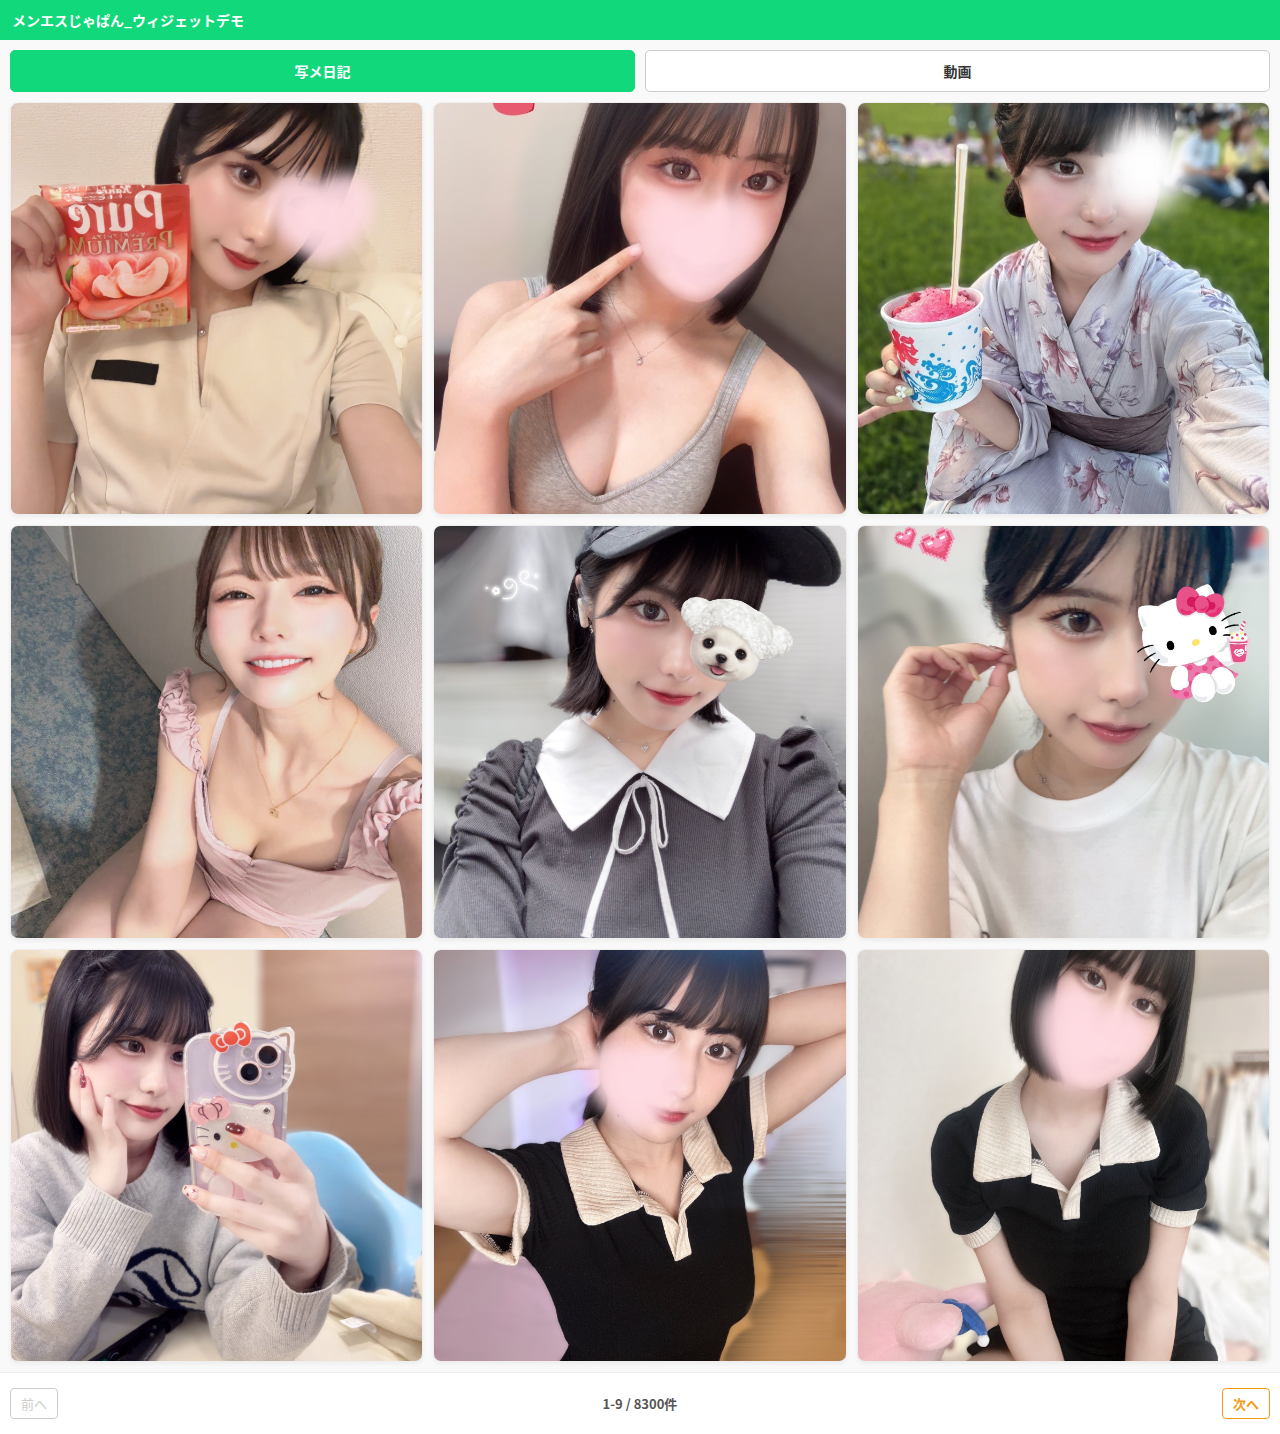
<file: iframe2.html>
<!DOCTYPE html>
<html lang="ja">
<head>
    <meta charset="UTF-8">
    <meta name="viewport" content="width=device-width, initial-scale=1.0">
    <title>ウィジェット デモ（タブ切り替え対応）</title>
    <style>
        /* CSS */
        body {
            font-family: -apple-system, BlinkMacSystemFont, "Segoe UI", Roboto, "Hiragino Sans", "Noto Sans CJK JP", "Original Yu Gothic", "Yu Gothic", sans-serif;
            margin: 0;
            padding: 0; 
            background-color: #f9f9f9; 
        }
        .widget-header {
            background-color: #11d87b; 
            color: white;
            padding: 10px 12px;
            font-size: 14px;
            font-weight: bold;
            display: flex; 
            justify-content: space-between; 
            align-items: center;
        }
        .widget-header a {
            color: white;
            font-size: 12px;
            font-weight: normal;
            text-decoration: none;
        }
        .widget-header a:hover {
            text-decoration: underline;
        }

        /* タブ切り替え */
        .widget-tabs {
            display: flex;
            padding: 10px; 
            background-color: #f9f9f9; 
        }
        .tab-item {
            flex: 1; 
            padding: 10px 5px;
            text-align: center;
            font-size: 14px;
            font-weight: bold;
            text-decoration: none;
            border-radius: 5px;
            display: block;
            border: 1px solid #ccc; 
            transition: background-color 0.2s, color 0.2s;
            cursor: pointer; /* クリック可能であることを示す */
        }
        .tab-item + .tab-item {
            margin-left: 10px;
        }
        .tab-item.active {
            background-color: #11d87b; 
            color: #ffffff;
            border-color: #11d87b;
        }
        .tab-item:not(.active) {
            background-color: #ffffff;
            color: #333;
        }

        /* コンテンツエリア */
        .widget-content {
            padding: 10px;
            padding-top: 0; 
        }
        /* 各コンテンツは最初は非表示 */
        .tab-pane {
            display: none;
        }
        /* アクティブなコンテンツのみ表示 */
        .tab-pane.active {
            display: block;
        }

        /* 写メ日記リスト (3列正方形) */
        .diary-list {
            display: grid;
            grid-template-columns: repeat(3, 1fr);
            gap: 10px;
            list-style: none;
            margin: 0;
            padding: 0;
        }
        .diary-item {
            background-color: #ffffff;
            border: 1px solid #eee;
            border-radius: 8px;
            overflow: hidden; 
            box-shadow: 0 2px 4px rgba(0, 0, 0, 0.05);
            transition: transform 0.2s ease-in-out;
        }
        .diary-item:hover {
            transform: translateY(-2px);
            box-shadow: 0 4px 8px rgba(0, 0, 0, 0.1);
        }
        .diary-item a {
            text-decoration: none;
            color: #333;
            display: block;
        }
        .diary-image-container {
            position: relative; 
        }
        .diary-image-container img {
            width: 100%;
            height: auto;
            aspect-ratio: 1 / 1; /* 正方形 */
            object-fit: cover;
            display: block; 
        }
       

        /* ▼▼▼ 追加：動画リスト (2列縦長) ▼▼▼ */
        .video-list {
            display: grid;
            grid-template-columns: repeat(2, 1fr); /* 2列 */
            gap: 10px;
            list-style: none;
            margin: 0;
            padding: 0;
        }
        .video-item {
            background-color: #ffffff;
            border: 1px solid #eee;
            border-radius: 8px;
            overflow: hidden; 
            box-shadow: 0 2px 4px rgba(0, 0, 0, 0.05);
            transition: transform 0.2s ease-in-out;
        }
        .video-item:hover {
            transform: translateY(-2px);
            box-shadow: 0 4px 8px rgba(0, 0, 0, 0.1);
        }
        .video-item a {
            text-decoration: none;
            color: #333;
            display: block;
        }
        .video-image-container {
            position: relative; 
        }
        .video-image-container img {
            width: 100%;
            height: auto;
            aspect-ratio: 3 / 4; /* 縦長 (3:4) */
            object-fit: cover;
            display: block; 
        }
        .video-play-icon { /* 再生ボタンアイコンのデモ */
            position: absolute;
            top: 50%;
            left: 50%;
            transform: translate(-50%, -50%);
            font-size: 30px; /* アイコンの大きさ */
            color: rgba(255, 255, 255, 0.9);
            text-shadow: 0 0 5px rgba(0,0,0,0.5);
            pointer-events: none; /* クリックを透過させる */
        }
        /* ▲▲▲ 追加完了 ▲▲▲ */


        .widget-footer {
            text-align: center;
            padding: 15px 10px;
            font-size: 13px;
            background-color: #fff;
            border-top: 1px solid #eee;
        }
        .pagination {
            display: flex;
            justify-content: space-between; 
            align-items: center;
        }
        .pagination a {
            color: #f39c12; 
            text-decoration: none;
            font-weight: bold;
            padding: 5px 10px;
            border: 1px solid #f39c12;
            border-radius: 4px;
        }
        .pagination span.disabled {
            color: #ccc;
            padding: 5px 10px;
            border: 1px solid #ccc;
            border-radius: 4px;
            cursor: not-allowed;
        }
        .pagination .page-info {
            color: #555;
            font-weight: bold;
        }
    </style>
</head>
<body>

    <header class="widget-header">
        <span>メンエスじゃぱん_ウィジェットデモ</span>
    </header>

    <div class="widget-tabs">
        <a href="#photoContent" id="photoTab" class="tab-item active">写メ日記</a>
        <a href="#videoContent" id="videoTab" class="tab-item">動画</a>
    </div>

    <div class="widget-content">
        <div id="photoContent" class="tab-pane active">
            <ul class="diary-list">
                
                <li class="diary-item">
                    <a href="https://mens-est.jp/shop/iwakitest/video/" target="_blank">
                        <div class="diary-image-container">
                            <img src="./assets/img/tempo_thumb1.jpg" alt="写メ日記1">
                        </div>
                    </a>
                </li>
                <li class="diary-item">
                    <a href="https://mens-est.jp/shop/iwakitest/video/" target="_blank">
                        <div class="diary-image-container">
                            <img src="./assets/img/tempo_thumb2.jpg" alt="写メ日記2">
                        </div>
                    </a>
                </li>
                <li class="diary-item">
                    <a href="https://mens-est.jp/shop/iwakitest/video/" target="_blank">
                        <div class="diary-image-container">
                            <img src="./assets/img/tempo_thumb3.jpg" alt="写メ日記3">
                        </div>
                    </a>
                </li>

                <li class="diary-item">
                    <a href="https://mens-est.jp/shop/iwakitest/video/" target="_blank">
                        <div class="diary-image-container">
                            <img src="./assets/img/tempo_thumb4.jpg" alt="写メ日記4">
                        </div>
                    </a>
                </li>
                <li class="diary-item">
                    <a href="https://mens-est.jp/shop/iwakitest/video/" target="_blank">
                        <div class="diary-image-container">
                            <img src="./assets/img/tempo_thumb5.jpg" alt="写メ日記5">
                        </div>
                    </a>
                </li>
                <li class="diary-item">
                    <a href="https://mens-est.jp/shop/iwakitest/video/" target="_blank">
                        <div class="diary-image-container">
                            <img src="./assets/img/tempo_thumb6.jpg" alt="写メ日記6">
                        </div>
                    </a>
                </li>

                <li class="diary-item">
                    <a href="#" target="_blank">
                        <div class="diary-image-container">
                            <img src="./assets/img/tempo_thumb7.jpg" alt="写メ日記7">
                        </div>
                    </a>
                </li>
                <li class="diary-item">
                    <a href="#" target="_blank">
                        <div class="diary-image-container">
                            <img src="./assets/img/tempo_thumb8.jpg" alt="写メ日記8">
                        </div>
                    </a>
                </li>
                <li class="diary-item">
                    <a href="#" target="_blank">
                        <div class="diary-image-container">
                            <img src="./assets/img/tempo_thumb9.jpg" alt="写メ日記9">
                        </div>
                    </a>
                </li>
            </ul>
        </div>

        <div id="videoContent" class="tab-pane">
            <ul class="video-list">
                <li class="video-item">
                    <a href="https://mens-est.jp/shop/iwakitest/video/" target="_blank">
                        <div class="video-image-container">
                            <img src="./assets/img/r01.jpg" alt="動画1">
                            <span class="video-play-icon">&#9658;</span> </div>
                    </a>
                </li>
                <li class="video-item">
                    <a href="https://mens-est.jp/shop/iwakitest/video/" target="_blank">
                        <div class="video-image-container">
                            <img src="./assets/img/tempo_thumb10.jpg" alt="動画2">
                            <span class="video-play-icon">&#9658;</span>
                        </div>
                    </a>
                </li>
                <li class="video-item">
                    <a href="https://mens-est.jp/shop/iwakitest/video/" target="_blank">
                        <div class="video-image-container">
                            <img src="./assets/img/tempo_thumb11.jpg" alt="動画3">
                            <span class="video-play-icon">&#9658;</span>
                        </div>
                    </a>
                </li>
                <li class="video-item">
                    <a href="https://mens-est.jp/shop/iwakitest/video/" target="_blank">
                        <div class="video-image-container">
                            <img src="./assets/img/tempo_thumb12.jpg" alt="動画4">
                            <span class="video-play-icon">&#9658;</span>
                        </div>
                    </a>
                </li>
                <li class="video-item">
                    <a href="https://mens-est.jp/shop/iwakitest/video/" target="_blank">
                        <div class="video-image-container">
                            <img src="./assets/img/tempo_thumb13.jpg" alt="動画5">
                            <span class="video-play-icon">&#9658;</span>
                        </div>
                    </a>
                </li>
                <li class="video-item">
                    <a href="https://mens-est.jp/shop/iwakitest/video/" target="_blank">
                        <div class="video-image-container">
                            <img src="./assets/img/tempo_thumb14.jfif" alt="動画6">
                            <span class="video-play-icon">&#9658;</span>
                        </div>
                    </a>
                </li>
                <li class="video-item">
                    <a href="https://mens-est.jp/shop/iwakitest/video/" target="_blank">
                        <div class="video-image-container">
                            <img src="./assets/img/tempo_thumb15.jpg" alt="動画7">
                            <span class="video-play-icon">&#9658;</span>
                        </div>
                    </a>
                </li>
                <li class="video-item">
                    <a href="https://mens-est.jp/shop/iwakitest/video/" target="_blank">
                        <div class="video-image-container">
                            <img src="./assets/img/tempo_thumb16.jpg" alt="動画8">
                            <span class="video-play-icon">&#9658;</span>
                        </div>
                    </a>
                </li>
            </ul>
        </div>
        </div>
    
    <footer class="widget-footer">
        <div class="pagination">
            <span class="disabled">前へ</span>
            <span class="page-info">1-9 / 8300件</span>
            <a href="#">次へ</a>
        </div>
    </footer>

    <script>
        // JavaScript (タブ切り替え機能)
        document.addEventListener('DOMContentLoaded', function() {
            const photoTab = document.getElementById('photoTab');
            const videoTab = document.getElementById('videoTab');
            const photoContent = document.getElementById('photoContent');
            const videoContent = document.getElementById('videoContent');

            // タブのクリックイベントリスナー
            photoTab.addEventListener('click', function(e) {
                e.preventDefault(); // リンクのデフォルト動作をキャンセル
                
                // アクティブなタブとコンテンツを切り替える
                photoTab.classList.add('active');
                videoTab.classList.remove('active');
                photoContent.classList.add('active');
                videoContent.classList.remove('active');
                
                // 写メ日記タブがアクティブな時はフッターのページ情報を変更（例）
                document.querySelector('.page-info').textContent = '1-9 / 8300件';
            });

            videoTab.addEventListener('click', function(e) {
                e.preventDefault(); // リンクのデフォルト動作をキャンセル

                // アクティブなタブとコンテンツを切り替える
                videoTab.classList.add('active');
                photoTab.classList.remove('active');
                videoContent.classList.add('active');
                photoContent.classList.remove('active');

                // 動画タブがアクティブな時はフッターのページ情報を変更（例）
                document.querySelector('.page-info').textContent = '1-8 / 120件';
            });
        });
    </script>

</body>
</html>
</file>
